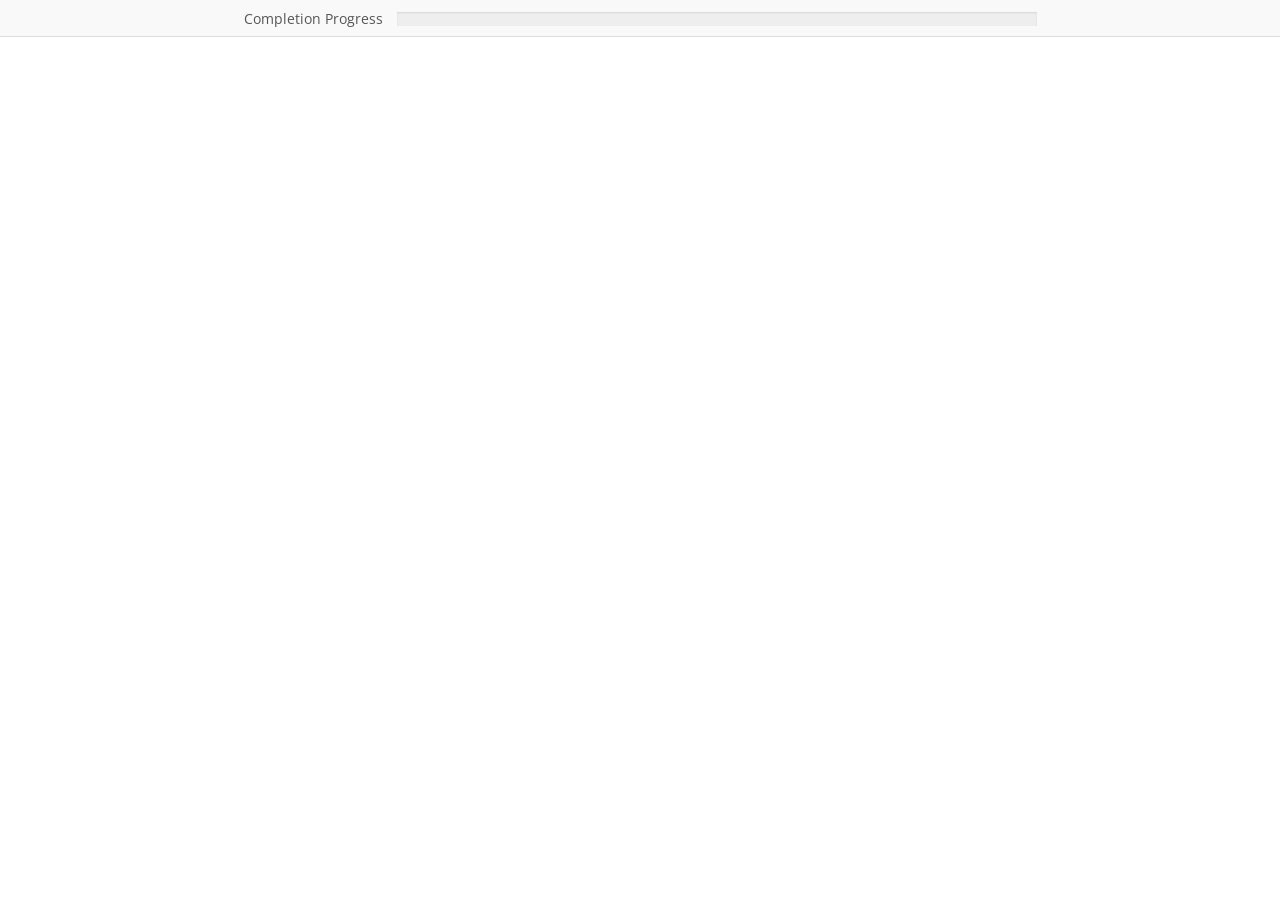
<file: index copy.html>
<!--
    Emotion Recognition Study

    Sophie Hoyer 2024.
    Neurophilosophy Lab @ McGill University [https://www.neurophilosophylab.org].

    This experiment was built using jsPsych v6.3.1:
    de Leeuw, J.R., Gilbert, R.A., & Luchterhandt, B. (2023).
    jsPsych: Enabling an open-source collaborative ecosystem of behavioral experiments. 
    Journal of Open Source Software, 8(85), 5351, https://joss.theoj.org/papers/10.21105/joss.05351.
-->

<!DOCTYPE html>
<html>
    <head>
        <title>Emotion Recognition Study</title>
        
        <!-- jsPsych and Stylesheet -->
        <script src="jspsych-6.3.1/jspsych.js"></script>
        <link href="jspsych-6.3.1/css/jspsych.css" rel="stylesheet" type="text/css">
        <link href="jspsych-6.3.1/css/custom.css" rel="stylesheet" type="text/css">

        <!-- Vimeo -->
        <script src="https://player.vimeo.com/api/player.js"></script>

        <!-- Load in plugins for running experiments online -->
        <script src="https://ajax.googleapis.com/ajax/libs/jquery/3.5.1/jquery.min.js"></script> <!-- MUST add jquery to run online! -->
        <script type="text/javascript" src='jspsych-6.3.1/plugins/jspsych-pavlovia.js'></script>
   
        <!-- Plugins -->
        <script src="jspsych-6.3.1/plugins/jspsych-html-keyboard-response.js"></script>
        <script src="jspsych-6.3.1/plugins/jspsych-html-button-response.js"></script>
        <script src="jspsych-6.3.1/plugins/jspsych-image-keyboard-response.js"></script>
        <script src="jspsych-6.3.1/plugins/jspsych-custom-labels-response.js"></script>
        <script src="jspsych-6.3.1/plugins/jspsych-custom-grid-response.js"></script>
        <script src="jspsych-6.3.1/plugins/jspsych-custom-grid-response-ac.js"></script>
        <script src="jspsych-6.3.1/plugins/jspsych-survey-demo.js"></script>
        <script src="jspsych-6.3.1/plugins/jspsych-instructions.js"></script>
        <script src="jspsych-6.3.1/plugins/jspsych-survey-text.js"></script>
        <script src="jspsych-6.3.1/plugins/jspsych-survey-text-numberonly.js"></script>
        
        <!-- Video Info -->
         <!-- <script src="actor-video-info/01-video-info.js"></script>
         <script src="actor-video-info/02-video-info.js"></script>
         <script src="actor-video-info/03-video-info.js"></script>
         <script src="actor-video-info/04-video-info.js"></script>
         <script src="actor-video-info/05-video-info.js"></script>
         <script src="actor-video-info/06-video-info.js"></script>
         <script src="actor-video-info/07-video-info.js"></script>
         <script src="actor-video-info/08-video-info.js"></script>
         <script src="actor-video-info/09-video-info.js"></script>
         <script src="actor-video-info/10-video-info.js"></script>
         <script src="actor-video-info/11-video-info.js"></script>
         <script src="actor-video-info/12-video-info.js"></script>
         <script src="actor-video-info/13-video-info.js"></script>
         <script src="actor-video-info/14-video-info.js"></script> -->
         <script src="actor-video-info/selected-video-info.js"></script>
         
        <!-- Scripts -->
        <script src="pages/error.js"></script>
        <script src="pages/glossary.js"></script>
        <script src="pages/function-randomize-emotion.js"></script>

    </head>
    <body></body>
    
    <!-- Define variables first -->
    <script> 

    // Experiment Parameters
    var exp_ab = 'A'                        // A = labels; B = grid 
    var pid = 'ERROR'                       // Prolific ID
    var attention_failures = 0              // for attention checks
    var break_threshold = 7 * 60 * 1000     // for how long to give participant before break times out in ms (set to null for indefinite time)
    var break_timed_out = false             // for breaks
    var start_time = Date.now()
    var PROGRESS_BAR_N = 187                // 186 emotions + 1 for demographics     

    // Initialize variables 
    var labels_variables = ''
    var grid_variables   = ''
    var timeline         = []

    // Run style
    // if running offline (on computer), you need to change exp_ab or else it will throw an error
    var ONLINE = false        // true or false
    var PAVLOVIA = false      // true or false

    if (ONLINE) {
    // If running on Pavlovia, read URL parameter values from the link sent to participant.
    // URL example: https://run.pavlovia.org/neurophilmcgill/narratives-exp/?EXPAB=A&PID=YOURNAME
        var urlvar = jsPsych.data.urlVariables();
        exp_ab = urlvar.EXPAB
        pid = urlvar.PID
        // CONDITION = $.urlParam('CONDITION');
    };


    labels_variables = shuffle(video_info_selected)
    grid_variables = labels_variables



 </script>


    <!-- Load plugin (requires variables to be defined first) -->
    <script src="pages/tom.js"></script>
    <script src="pages/thankyou.js"></script>
    <script src="pages/welcome-consent.js"></script>
    <script src="pages/demographics-internetspeed-screening.js"></script>


<script>



    if (exp_ab == 'A'){
        // timeline = timeline.concat(WELCOMECONSENT_labels)
        // timeline = timeline.concat(DEMOGRAPHICS)
        // timeline = timeline.concat(TOM_LABELS)
        timeline = timeline.concat(THANKYOU)
    }
    else if (exp_ab == 'B'){
        timeline = timeline.concat(WELCOMECONSENT_grid)
        timeline = timeline.concat(DEMOGRAPHICS)
        timeline = timeline.concat(TOM_GRID)
        timeline = timeline.concat(THANKYOU)
    }
    else {
        timeline = timeline.concat(ERROR_expab)
    }



    // for running online through Pavlovia
    var pavlovia_init = {
        type: "pavlovia",
        command: "init"
    };
    var pavlovia_finish = {
        type: "pavlovia",
        command: "finish"
    };

    if (PAVLOVIA){
        timeline.unshift(pavlovia_init)
        timeline.push(pavlovia_finish)
    }

    jsPsych.init({
        timeline: timeline,
        on_finish: function() {
            jsPsych.data.displayData();
            jsPsych.data.get().localSave('csv', 'experiment_data.csv');
        },
        show_progress_bar: true,
        auto_update_progress_bar: false,
    })

    </script>
</html>
</file>
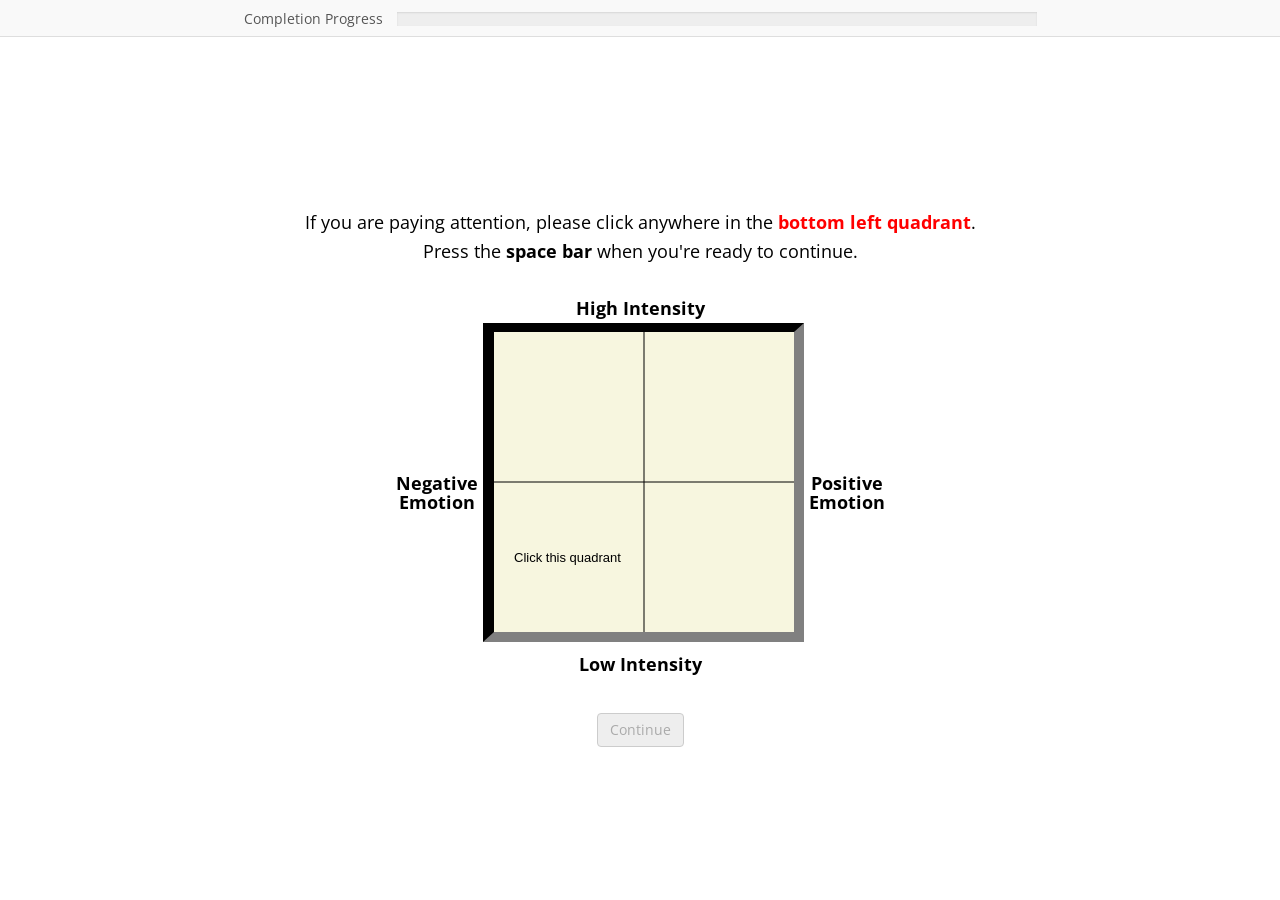
<file: index-sandbox.html>
<!DOCTYPE html>
<html>
    <head>
        <title>Sandbox</title>
        
        <!-- jsPsych and Stylesheet -->
        <script src="jspsych-6.3.1/jspsych.js"></script>
        <link href="jspsych-6.3.1/css/jspsych.css" rel="stylesheet" type="text/css">
        <link href="jspsych-6.3.1/css/custom.css" rel="stylesheet" type="text/css">

        <!-- Vimeo -->
        <script src="https://player.vimeo.com/api/player.js"></script>

        <!-- Load in plugins for running experiments online -->
        <script src="https://ajax.googleapis.com/ajax/libs/jquery/3.5.1/jquery.min.js"></script> <!-- MUST add jquery to run online! -->
        <script type="text/javascript" src='jspsych-6.3.1/plugins/jspsych-pavlovia.js'></script>
   
        <!-- Plugins -->
        <script src="jspsych-6.3.1/plugins/jspsych-html-keyboard-response.js"></script>
        <script src="jspsych-6.3.1/plugins/jspsych-html-button-response.js"></script>
        <script src="jspsych-6.3.1/plugins/jspsych-image-keyboard-response.js"></script>
        <script src="jspsych-6.3.1/plugins/jspsych-custom-labels-response.js"></script>
        <script src="jspsych-6.3.1/plugins/jspsych-custom-grid-response.js"></script>
        <script src="jspsych-6.3.1/plugins/jspsych-custom-grid-response-ac.js"></script>
        <script src="jspsych-6.3.1/plugins/jspsych-survey-demo.js"></script>
        <script src="jspsych-6.3.1/plugins/jspsych-instructions.js"></script>
        <script src="jspsych-6.3.1/plugins/jspsych-survey-text.js"></script>
        <script src="jspsych-6.3.1/plugins/jspsych-survey-text-numberonly.js"></script>
        
        <!-- Video Info -->
         <script src="actor-video-info/01-video-info.js"></script>
         <script src="actor-video-info/02-video-info.js"></script>
         <script src="actor-video-info/03-video-info.js"></script>
         <script src="actor-video-info/04-video-info.js"></script>
         <script src="actor-video-info/05-video-info.js"></script>
         <script src="actor-video-info/06-video-info.js"></script>
         <script src="actor-video-info/07-video-info.js"></script>
         <script src="actor-video-info/08-video-info.js"></script>
         <script src="actor-video-info/09-video-info.js"></script>
         <script src="actor-video-info/10-video-info.js"></script>
         <script src="actor-video-info/11-video-info.js"></script>
         <script src="actor-video-info/12-video-info.js"></script>
         <script src="actor-video-info/13-video-info.js"></script>
         <script src="actor-video-info/14-video-info.js"></script>
         <script src="actor-video-info/selected-video-info.js"></script>
         
        <!-- Scripts -->
        <script src="pages/error.js"></script>
        <script src="pages/glossary.js"></script>
        <script src="pages/function-randomize-emotion.js"></script>

    </head>
    <body></body>
    
    <!-- Define variables first -->
    <script> 

    // Experiment Parameters
    var exp_ab = 'A'                        // A = labels; B = grid 
    var pid = 'ERROR'                       // Prolific ID
    var attention_failures = 0              // for attention checks
    var break_threshold = 7 * 60 * 1000     // for how long to give participant before break times out in ms (set to null for indefinite time)
    var break_timed_out = false             // for breaks
    var start_time = Date.now()
    var PROGRESS_BAR_N = 187                // 186 emotions + 1 for demographics     

    // Initialize variables 
    var labels_variables = ''
    var grid_variables   = ''
    var timeline         = []

    // Run style
    // if running offline (on computer), you need to change exp_id and exp_ab or else it will throw an error
    var ONLINE = true        // true or false
    var PAVLOVIA = true      // true or false

    if (ONLINE) {
    // If running on Pavlovia, read URL parameter values from the link sent to participant.
    // URL example: https://run.pavlovia.org/neurophilmcgill/narratives-exp/?EXPAB=A&PID=YOURNAME
        var urlvar = jsPsych.data.urlVariables();
        exp_ab = urlvar.EXPAB
        pid = urlvar.PID
        // CONDITION = $.urlParam('CONDITION');
    };


    labels_variables = shuffle(video_info_selected)
    grid_variables = labels_variables



 </script>


    <!-- Load plugin (requires variables to be defined first) -->
    <script src="pages/tom.js"></script>
    <script src="pages/thankyou.js"></script>
    <script src="pages/welcome-consent.js"></script>
    <script src="pages/demographics-internetspeed-screening.js"></script>


<script>



    if (exp_ab == 'A'){
        timeline = timeline.concat(WELCOMECONSENT)
        timeline = timeline.concat(DEMOGRAPHICS)
        timeline = timeline.concat(TOM_LABELS)
        timeline = timeline.concat(THANKYOU)
    }
    else if (exp_ab == 'B'){
        timeline = timeline.concat(WELCOMECONSENT)
        timeline = timeline.concat(DEMOGRAPHICS)
        timeline = timeline.concat(TOM_GRID)
        timeline = timeline.concat(THANKYOU)
    }
    else {
        timeline = timeline.concat(ERROR_expab)
    }



    // for running online through Pavlovia
    var pavlovia_init = {
        type: "pavlovia",
        command: "init"
    };
    var pavlovia_finish = {
        type: "pavlovia",
        command: "finish"
    };

    if (PAVLOVIA){
        timeline.unshift(pavlovia_init)
        timeline.push(pavlovia_finish)
    }

    var griddy1 = {
    type: 'html-custom-grid-response-ac',
    around_grid: 'labels',
    stimulus: "If you are paying attention, please click anywhere in the <span style='color: #ff0000;'><strong>bottom left quadrant</strong></span>.<br>Press the <b>space bar</b> when you\'re ready to continue.<br><br>",
    grid_height: 300,
    maintain_aspect_ratio: true,
    xcoord: 20,
    ycoord: 230,
    on_finish: function(data) {
        var x = Number(data.x);
        var y = Number(data.y);
        
        // Check if the click was in the bottom left quadrant
        var passed = (x < 0 && y < 0);

        // Update global failure counter if they fail
        if (!passed) {
        attention_failures += 1;
        }
    }
    }

    var griddy2 = {
    type: 'html-custom-grid-response-ac',
    around_grid: 'labels',
    stimulus: "If you are paying attention, please click anywhere in the <span style='color: #ff0000;'><strong>top left quadrant</strong></span>.<br>Press the <b>space bar</b> when you\'re ready to continue.<br><br>",
    grid_height: 300,
    maintain_aspect_ratio: true,
    xcoord: 20,
    ycoord: 80,
    on_finish: function(data) {
        var x = Number(data.x);
        var y = Number(data.y);
        
        // Check if the click was in the top left quadrant
        var passed = (x < 0 && y > 0);

        // Update global failure counter if they fail
        if (!passed) {
        attention_failures += 1;
        }
    },
    }

    jsPsych.init({
        timeline: [griddy1, griddy2],
        on_finish: function() {
            jsPsych.data.displayData();
            jsPsych.data.get().localSave('csv', 'experiment_data.csv');
        },
        show_progress_bar: true,
        auto_update_progress_bar: false,
    })

    </script>
</html>
</file>
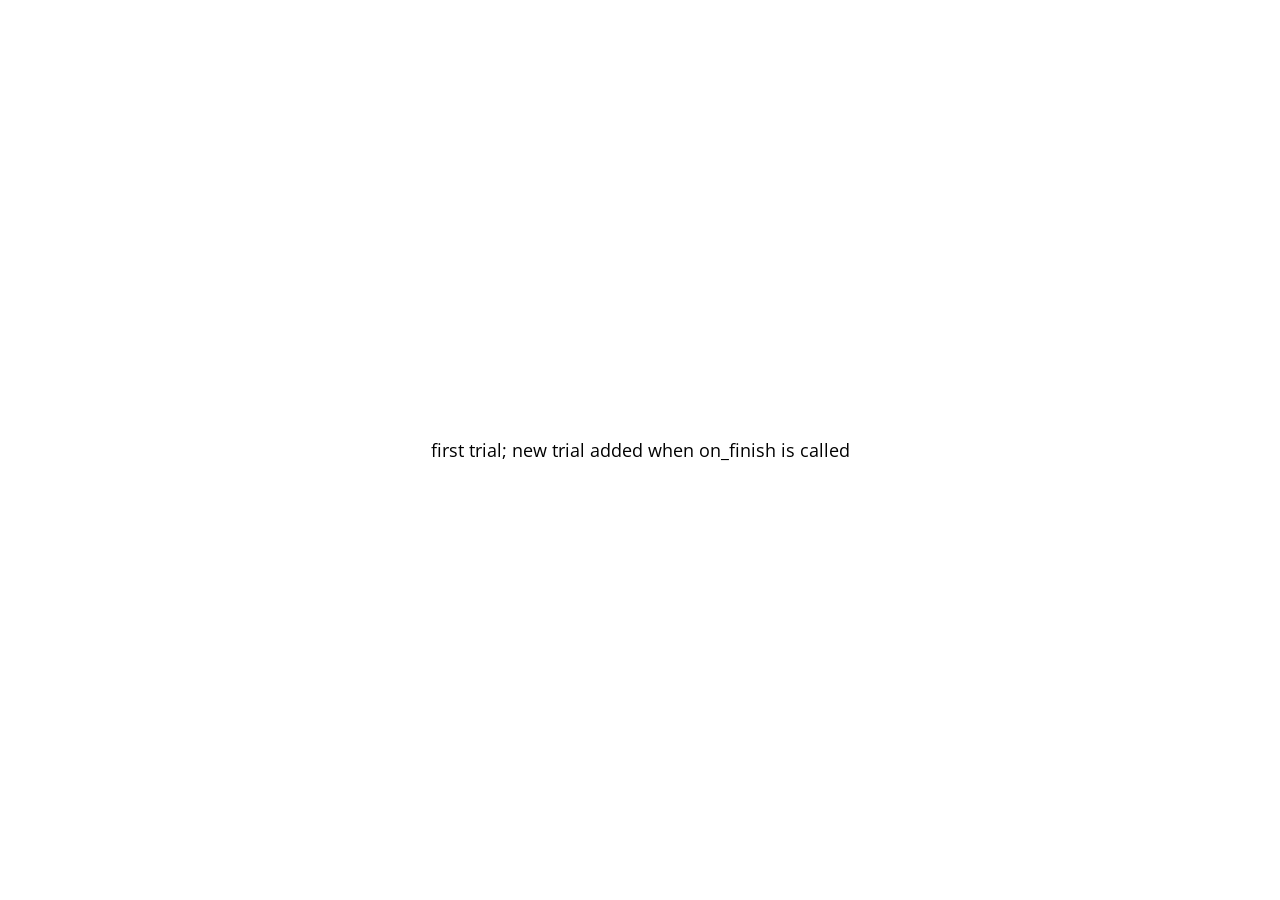
<file: jspsych-6.3.1/examples/add-to-end-of-timeline.html>
<!DOCTYPE html>
<html>
  <head>
    <script src="../jspsych.js"></script>
    <script src="../plugins/jspsych-html-keyboard-response.js"></script>
    <script src="../plugins/jspsych-image-keyboard-response.js"></script>
    <script src="../plugins/jspsych-preload.js"></script>
    <link rel="stylesheet" href="../css/jspsych.css">
  </head>
  <body></body>
  <script>

  var preload = {
    type: 'preload',
    images: ['img/happy_face_4.jpg']
  }

  var first = {
    type: 'html-keyboard-response',
    stimulus: 'first trial; new trial added when on_finish is called',
    on_finish: function(){
      jsPsych.addNodeToEndOfTimeline({
        timeline: [{
          type: 'image-keyboard-response',
          stimulus: 'img/happy_face_4.jpg',
          stimulus_width: 300
        }]
      })
    }
  }

  jsPsych.init({
    timeline: [preload, first],
    on_finish: function(){jsPsych.data.displayData(); }
  });

  </script>
</html>
</file>
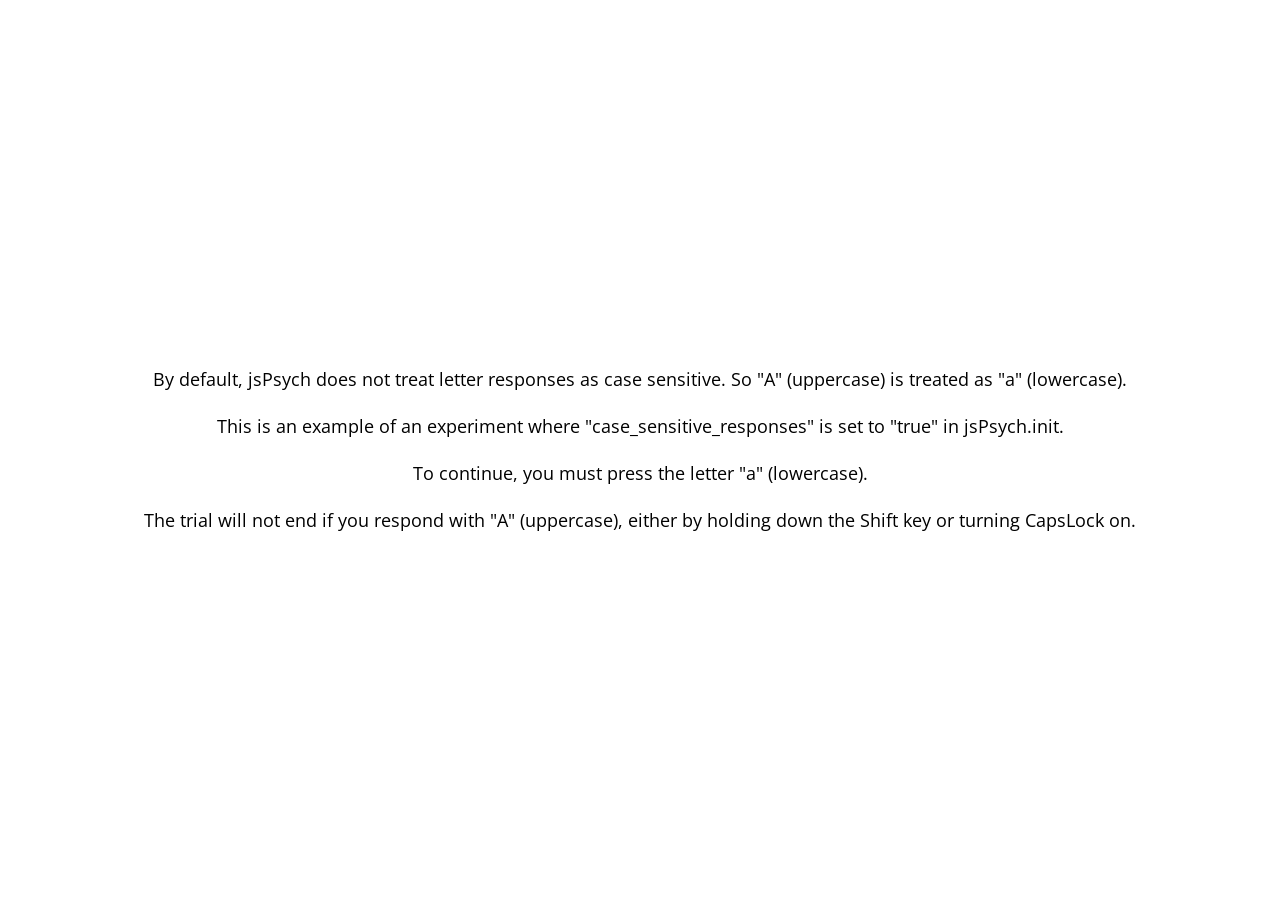
<file: jspsych-6.3.1/examples/case-sensitive-responses.html>
<!DOCTYPE html>
<html>
  <head>
    <script src="../jspsych.js"></script>
    <script src="../plugins/jspsych-html-keyboard-response.js"></script>
    <link rel="stylesheet" href="../css/jspsych.css">
  </head>
  <body></body>
  <script>

  var trial_1 = {
    type: 'html-keyboard-response',
    stimulus: '<p>By default, jsPsych does not treat letter responses as case sensitive. So "A" (uppercase) is treated as "a" (lowercase).</p>'+
    '<p>This is an example of an experiment where "case_sensitive_responses" is set to "true" in jsPsych.init.</p>'+
    '<p>To continue, you must press the letter "a" (lowercase).</p>'+
    '<p>The trial will not end if you respond with "A" (uppercase), either by holding down the Shift key or turning CapsLock on.</p>',
    choices: ['a']
  }

  var trial_2 = {
    type: 'html-keyboard-response',
    stimulus: '<p>This is another example trial.</p>'+
    '<p>To continue, now you must press the letter "A" (uppercase).</p>'+
    '<p>The trial will not end if you respond with "a" (lowercase).</p>',
    choices: ['A']
  }

  var trial_3 = {
    type: 'html-keyboard-response',
    choices: jsPsych.ALL_KEYS,
    stimulus: '<p>When "case_sensitive_responses" is "true", your keyboard responses are case-sensitive in the data.</p>'+
    '<p>The next page shows the data, with your response recorded as "a" for the first trial and "A" for the second trial.</p>'+
    '<p>If you change "case_sensitive_responses" to "false" in jsPsych.init and reload this expeirment<br>'+
    'you will find that both "a" or "A" responses are valid responses for the first two trials,<br>'+
    'and your response will always be recorded as "a" (lowercase) in the data.</p>'
  }

  jsPsych.init({
    timeline: [trial_1, trial_2, trial_3],
    case_sensitive_responses: true, // to ignore the letter case of a keyboard response, set this parameter to false or remove it
    on_finish: function(){jsPsych.data.displayData(); }
  });

  </script>
</html>
</file>
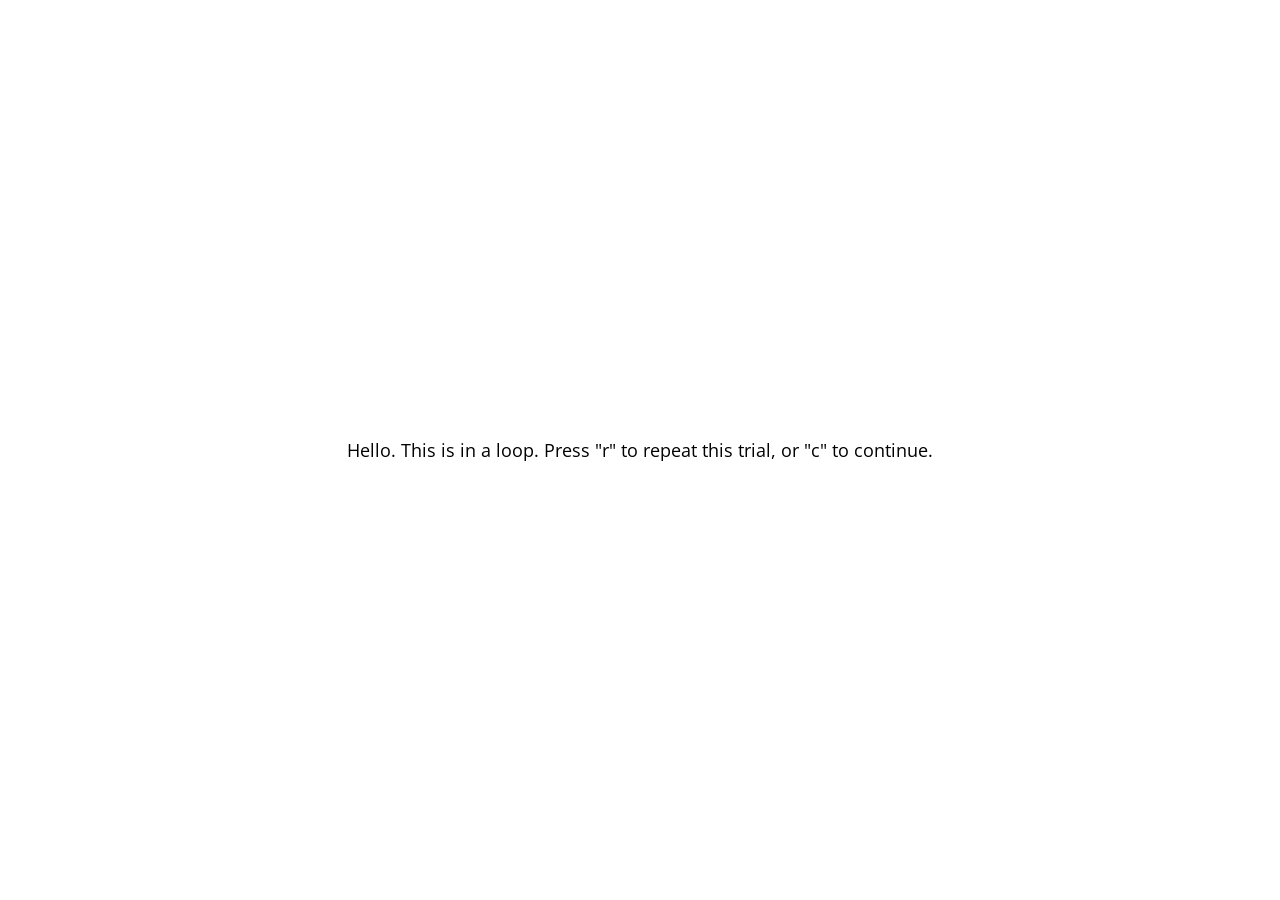
<file: jspsych-6.3.1/examples/conditional-and-loop-functions.html>
<!DOCTYPE html>
<html>
  <head>
    <script src="../jspsych.js"></script>
    <script src="../plugins/jspsych-html-keyboard-response.js"></script>
    <link rel="stylesheet" href="../css/jspsych.css">
  </head>
  <body></body>
  <script>

  var trial = {
    type: 'html-keyboard-response',
    stimulus: 'Hello. This is in a loop. Press "r" to repeat this trial, or "c" to continue.',
    choices: ['r','c']
  }

  var loop_node = {
    timeline: [trial],
    loop_function: function(data){
      var key_response = data.values()[0].response;
      if(jsPsych.pluginAPI.compareKeys(key_response,'r')){
        return true;
      } else {
        return false;
      }
    }
  }

  var pre_if_trial = {
    type: 'html-keyboard-response',
    stimulus: 'The next trial is in a conditional statement. Press "s" to skip it, or "v" to view it.',
    choices: ['s','v']
  }

  var if_trial = {
    type: 'html-keyboard-response',
    stimulus: 'You chose to view the trial. Press any key to continue.'
  }

  var if_node = {
    timeline: [if_trial],
    conditional_function: function(){
      var data = jsPsych.data.get().last(1).values()[0];
      if(jsPsych.pluginAPI.compareKeys(data.response, 's')){
        return false;
      } else {
        return true;
      }
    }
  }

  var after_if_trial = {
    type: 'html-keyboard-response',
    stimulus: 'This is the trial after the conditional.'
  }

  jsPsych.init({
    timeline: [loop_node, pre_if_trial, if_node, after_if_trial],
    on_finish: function(){ jsPsych.data.displayData(); },
    default_iti: 200
  });

  </script>
</html>
</file>
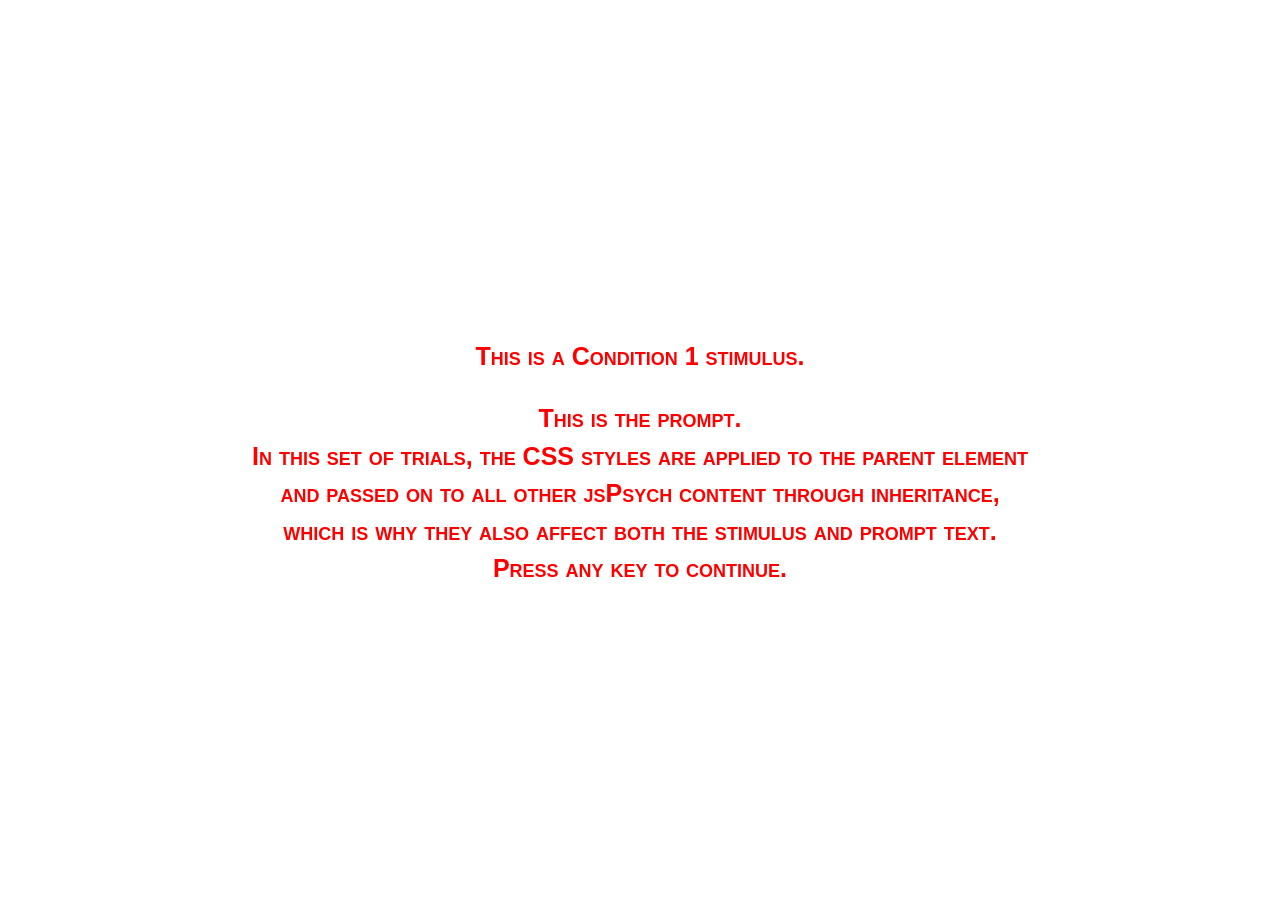
<file: jspsych-6.3.1/examples/css-classes-parameter.html>
<!DOCTYPE html>
<html>

<head>
  <script src="../jspsych.js"></script>
  <script src="../plugins/jspsych-image-keyboard-response.js"></script>
  <script src="../plugins/jspsych-html-keyboard-response.js"></script>
  <script src="../plugins/jspsych-preload.js"></script>
  <link rel="stylesheet" href="../css/jspsych.css">
  <style>
    /* 
      Any CSS classes listed in the 'css_classes' parameter will only be added to the jspsych-content div.
      Certain CSS rules will automatically be applied to all other elements _inside_ this div (stimulus, prompt, etc.),
      through CSS inheritance. However, not all CSS properties are inherited from parent elements.
      To learn more about CSS inheritance, see:
      https://developer.mozilla.org/en-US/docs/Web/CSS/inheritance
      https://developer.mozilla.org/en-US/docs/Learn/CSS/Building_blocks/Cascade_and_inheritance#inheritance
      https://stackoverflow.com/questions/5612302/which-css-properties-are-inherited

      In the CSS rules below, the rules are applied to the jspsych-content div, and then applied to 
      other elements inside of the jspsych-content div through inheritance. This is why both the stimulus and
      prompt are affected by these rules in the trial_procedure_1 trials.
    */
    .condition1 {
      color: red;
      font: small-caps bold 25px/25px Arial, sans-serif;
      line-height: 150%;
    }
    .condition2 {
      font-size: 20px;
      font-weight: bold;
      text-shadow: 2px 2px white;
      line-height: 200%;
      background-color: lightgray
    }
    /* 
      It's also possible to use more specific CSS selectors so that the CSS rule only affects certain elements on the page.
      To create these CSS rules, we start with the class name used in "css_classes". This will select the 'parent' element (jspsych-content div):
        .left-align 
      After that, add the more specific CSS selector(s) to select any particular element(s) that should be modified inside the parent element. 
      For example, to select only the "p" elements that are inside of the 'parent' element, you can use this:
        .left-align p {...}
      This method allows you to use different styles for different 'child' elements inside the jspsych-content div.
      This method also allows you to modify properties that can't be modified through inheritance.

      Options for CSS selectors include the element's tag name, ID, class, and combinations of these.
      For example, to select a the element with the ID "jspsych-html-keyboard-response-stimulus":
        .left-align #jspsych-html-keyboard-response-stimulus {...}  
      Or to select all "p" elements that also have the class "stimulus":
        .left-align p.stimulus {...}
      See here for more info about CSS selectors: https://www.w3schools.com/css/css_selectors.asp

      In the trial_procedure_2 trials, the stimulus text is inside of <p> tags and the prompt text is not inside of <p> tags.
      Therefore the CSS rules below will only affect the stimulus element in these trials.
    */
    .left-align p {text-align: left; width: 600px;}
    .right-align p {text-align: right; width: 600px;}
    .teal p {color: teal;}
    .purple p {color: purple;}
    .large-text p {font-size: 40px; line-height: 1.5em;}
    .black-border p {border: 4px solid black;}

    /* 
      The CSS rules below are used in trial_procedure_3 to format the fixation cross
      and move the img element to the left or right.
    */
    .fixation {font-size: 90px; font-weight: bold;}
    .img-left img {transform: translate(-300px);}
    .img-right img {transform: translate(300px);}
  </style>
</head>
<body></body>
<script>

  var preload = {
    type: 'preload',
    auto_preload: true
  }

  var trial_procedure_1 = {
    timeline: [{
      type: 'html-keyboard-response',
      stimulus: jsPsych.timelineVariable('stim'),
      css_classes: jsPsych.timelineVariable('css_class'),
      prompt: 'This is the prompt.<br>In this set of trials, the CSS styles are applied to the parent element<br>'+
      'and passed on to all other jsPsych content through inheritance,<br>'+
      'which is why they also affect both the stimulus and prompt text.<br>Press any key to continue.'
    }],
    timeline_variables: [
      {css_class: ['condition1'], stim: '<p>This is a Condition 1 stimulus.</p>'},
      {css_class: ['condition2'], stim: '<p>This is a Condition 2 stimulus.</p>'}
    ]
  }

  var trial_procedure_2 = {
    timeline: [{
      type: 'html-keyboard-response',
      stimulus: '<p>This is the stimulus.</p>',
      css_classes: jsPsych.timelineVariable('css_classes'),
      prompt: 'In this set of trials, the CSS rules are applied more selectively<br>so that they only affect the stimulus text, not the prompt text<br>'+
      '(see the comments in the HTML file for more information).<br>Press any key to continue.'
    }],
    timeline_variables: [
      {css_classes: ['teal','left-align','black-border','large-text']},
      {css_classes: ['teal','right-align','black-border','large-text']},
      {css_classes: ['purple','left-align','large-text']},
      {css_classes: ['purple','right-align','large-text']}
    ]
  }

  var trial_procedure_3 = {
    timeline: [
      {
        type: 'html-keyboard-response',
        stimulus: '+',
        choices: jsPsych.NO_KEYS,
        trial_duration: 500,
        css_classes: ['fixation']
      },
      {
        type: 'image-keyboard-response',
        stimulus: 'img/blue.png',
        css_classes: jsPsych.timelineVariable('image_side'),
        prompt: '<p>Press <strong>f</strong> if the image is on the <strong>left</strong>.</p>'+
        '<p>Press <strong>j</strong> if the image is on the <strong>right</strong>.</p>',
        choices: ['f','j'],
        render_on_canvas: false
      }
    ],
    timeline_variables: [
      {image_side: ['img-left'], correct_response: 'f'},
      {image_side: ['img-right'], correct_response: 'j'}
    ]
  }

  jsPsych.init({
    timeline: [preload, trial_procedure_1, trial_procedure_2, trial_procedure_3],
    on_finish: function() {
      jsPsych.data.displayData();
    }
  });

</script>

</html>
</file>
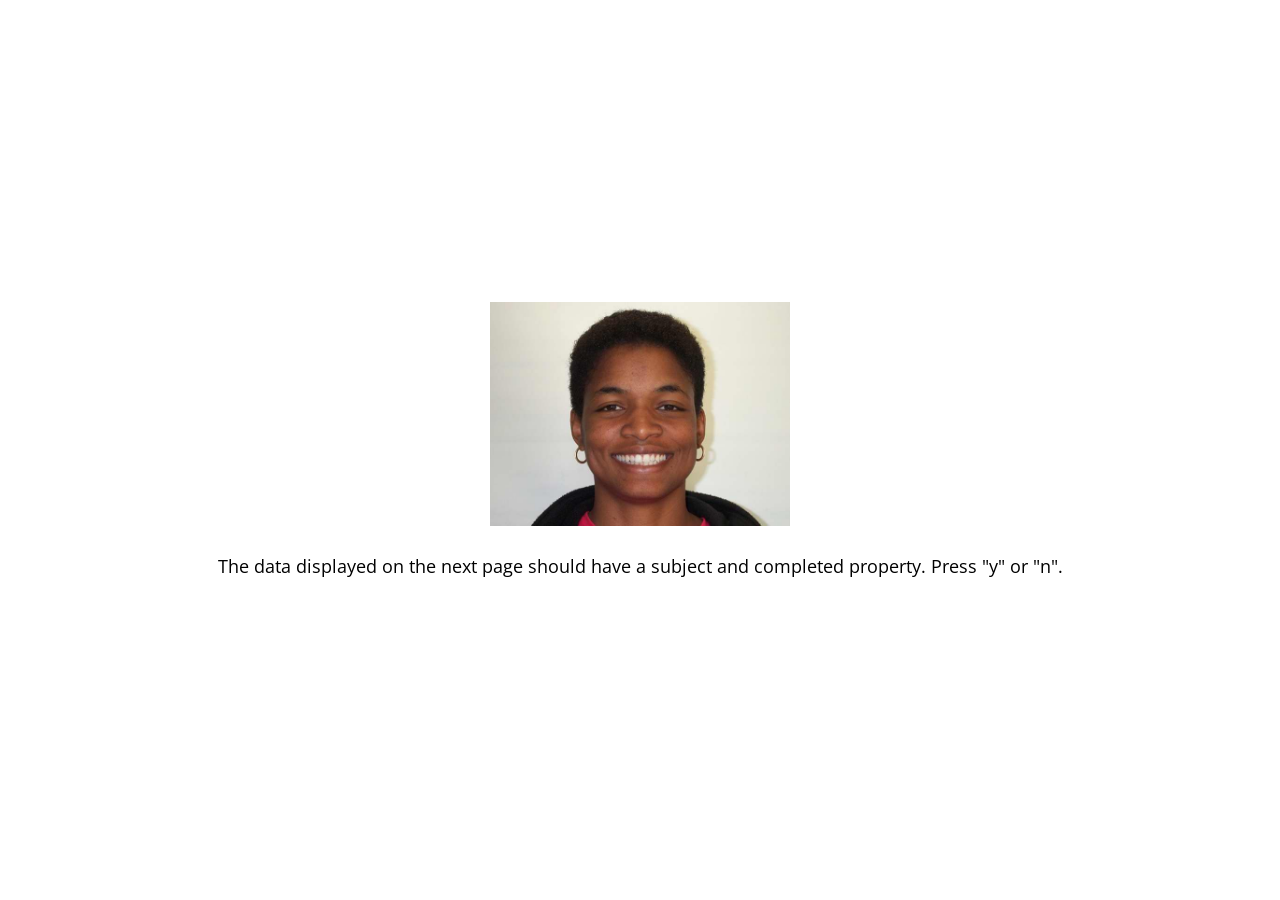
<file: jspsych-6.3.1/examples/data-add-properties.html>
<!DOCTYPE html>
<html>

<head>
  <script src="../jspsych.js"></script>
  <script src="../plugins/jspsych-image-keyboard-response.js"></script>
  <script src="../plugins/jspsych-preload.js"></script>
  <link rel="stylesheet" href="../css/jspsych.css">
</head>
<body></body>
<script>

  var preload = {
    type: 'preload',
    auto_preload: true
  }

  var block_1 = {
    type: 'image-keyboard-response',
    stimulus: 'img/happy_face_1.jpg',
    choices: ['y','n'],
    render_on_canvas: false,
    stimulus_width: 300,
    prompt: '<p>The data displayed on the next page should have a subject and completed property. Press "y" or "n".</p>'
  }

  jsPsych.data.addProperties({
    subject: 1
  });


  jsPsych.init({
    timeline: [preload, block_1],
    on_finish: function() {
      jsPsych.data.addProperties({
        completed: true
      });
      // data should have a subject and completed field for each trial.
      jsPsych.data.displayData();
    }
  });
</script>

</html>
</file>
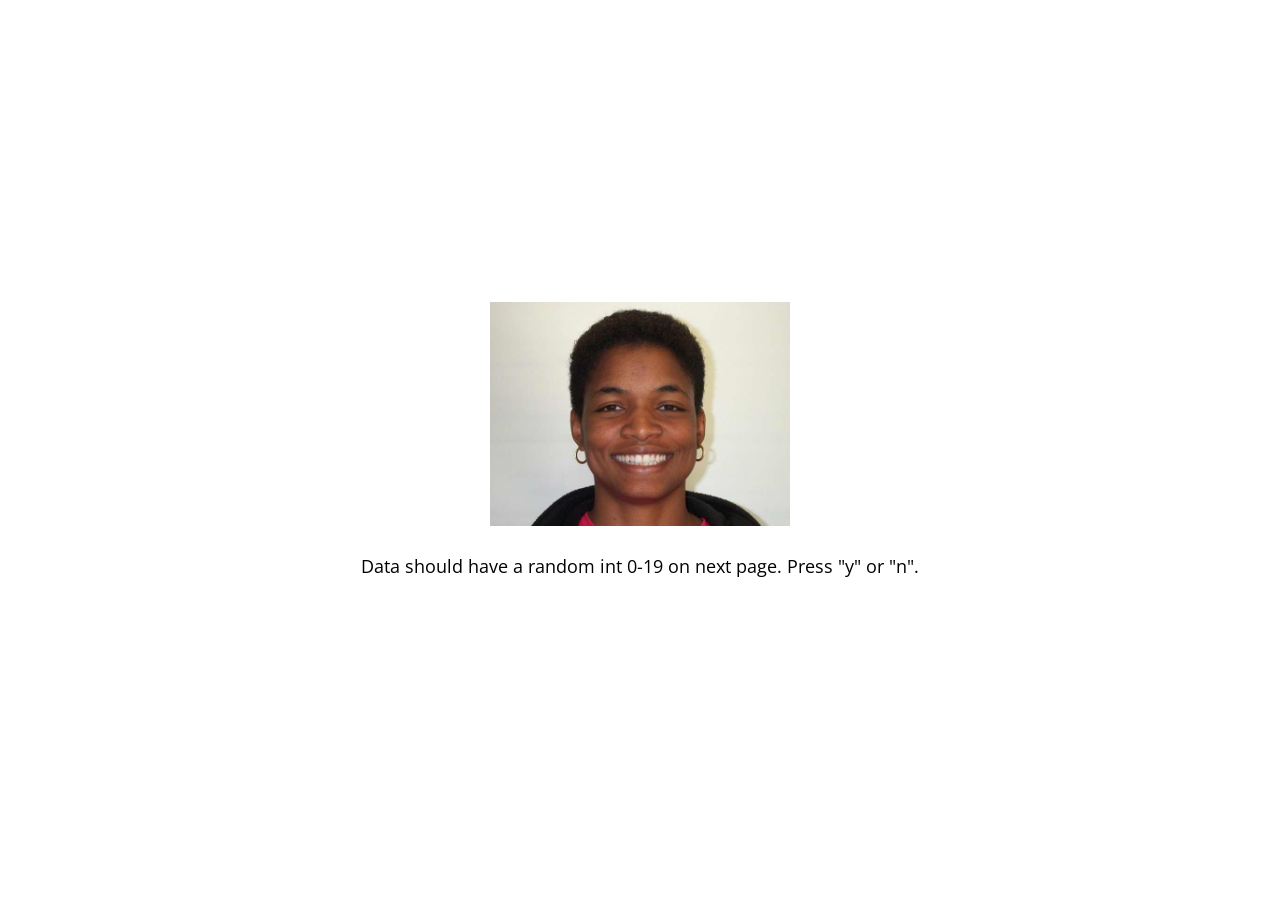
<file: jspsych-6.3.1/examples/data-as-function.html>
<!DOCTYPE html>
<html>

<head>
  <script src="../jspsych.js"></script>
  <script src="../plugins/jspsych-image-keyboard-response.js"></script>
  <script src="../plugins/jspsych-preload.js"></script>
  <link rel="stylesheet" href="../css/jspsych.css">
</head>
<body></body>
<script>

  var preload = {
    type: 'preload',
    auto_preload: true
  }

  var block_1 = {
    type: 'image-keyboard-response',
    stimulus: 'img/happy_face_1.jpg',
    choices: ['y','n'],
    prompt: '<p>Data should have a random int 0-19 on next page. Press "y" or "n".</p>',
    stimulus_width: 300,
    data: function() {
      return {
        random_number: Math.floor(Math.random() * 20)
      }
    }
  }

  jsPsych.init({
    timeline: [preload, block_1],
    on_finish: function() {
      jsPsych.data.displayData();
    }
  });
</script>

</html>
</file>
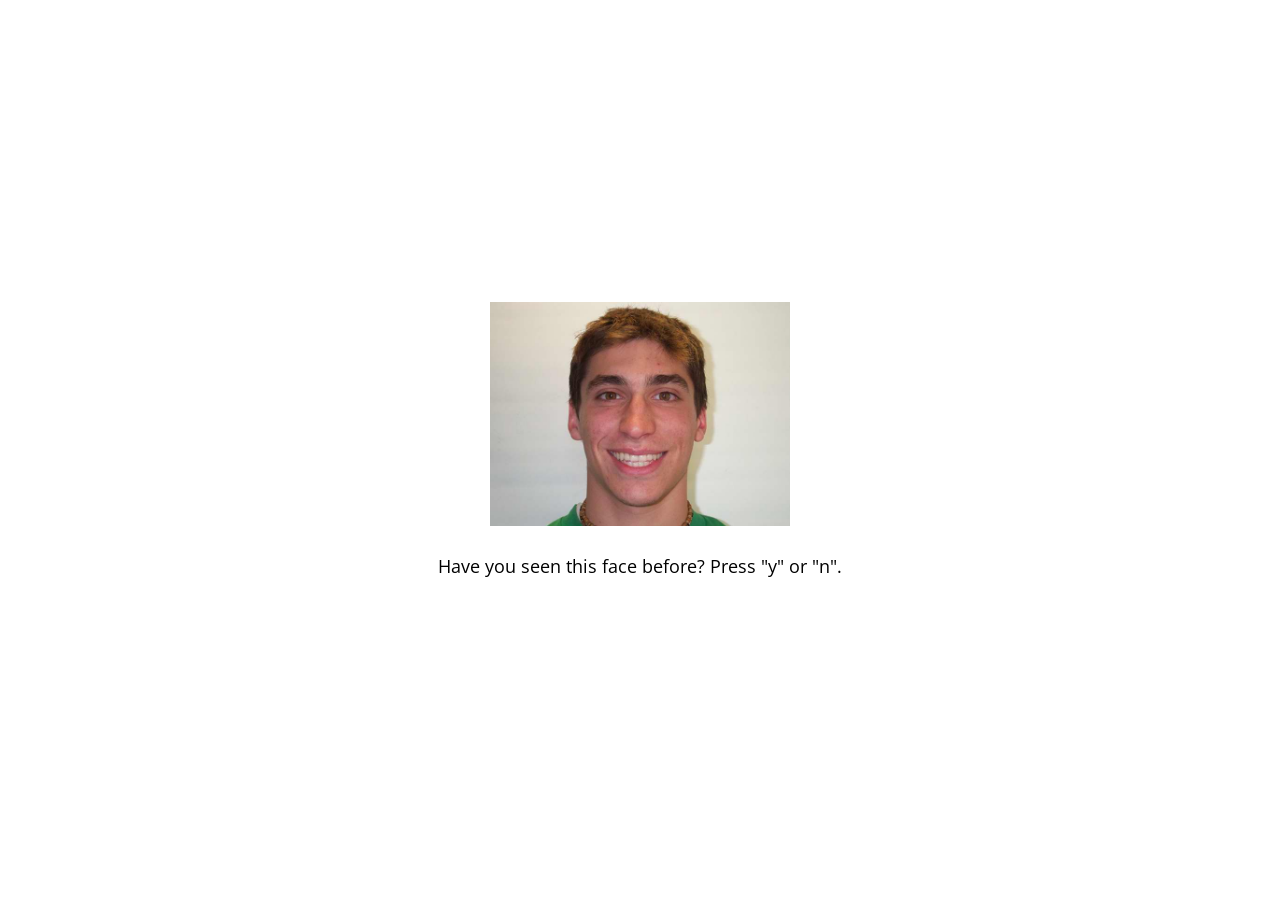
<file: jspsych-6.3.1/examples/data-from-timeline.html>
<!DOCTYPE html>
<html>
<head>
  <script src="../jspsych.js"></script>
  <script src="../plugins/jspsych-image-keyboard-response.js"></script>
  <script src="../plugins/jspsych-preload.js"></script>
  <link rel="stylesheet" href="../css/jspsych.css">
</head>
<body></body>
<script>

  var preload = {
    type: 'preload',
    auto_preload: true
  }

  var trial_1 = {
    stimulus: 'img/happy_face_4.jpg',
  }

  var trial_2 = {
    stimulus: 'img/sad_face_4.jpg',
  }

  var trial_3 = {
    stimulus: 'img/sad_face_3.jpg',
  }

  var node = {
    type: 'image-keyboard-response',
    timeline: [trial_1, trial_2, trial_3],
    choices: ['y','n'], 
    prompt: '<p>Have you seen this face before? Press "y" or "n".</p>',
    stimulus_width: 300,
    data: {
      node_data: true
    },
    on_finish: function(){
      console.log(jsPsych.data.getLastTimelineData().json());
    }
  }

  jsPsych.init({
    timeline: [preload, node],
    on_finish: function() {
      jsPsych.data.displayData();
    },
    default_iti: 250
  });
</script>

</html>
</file>
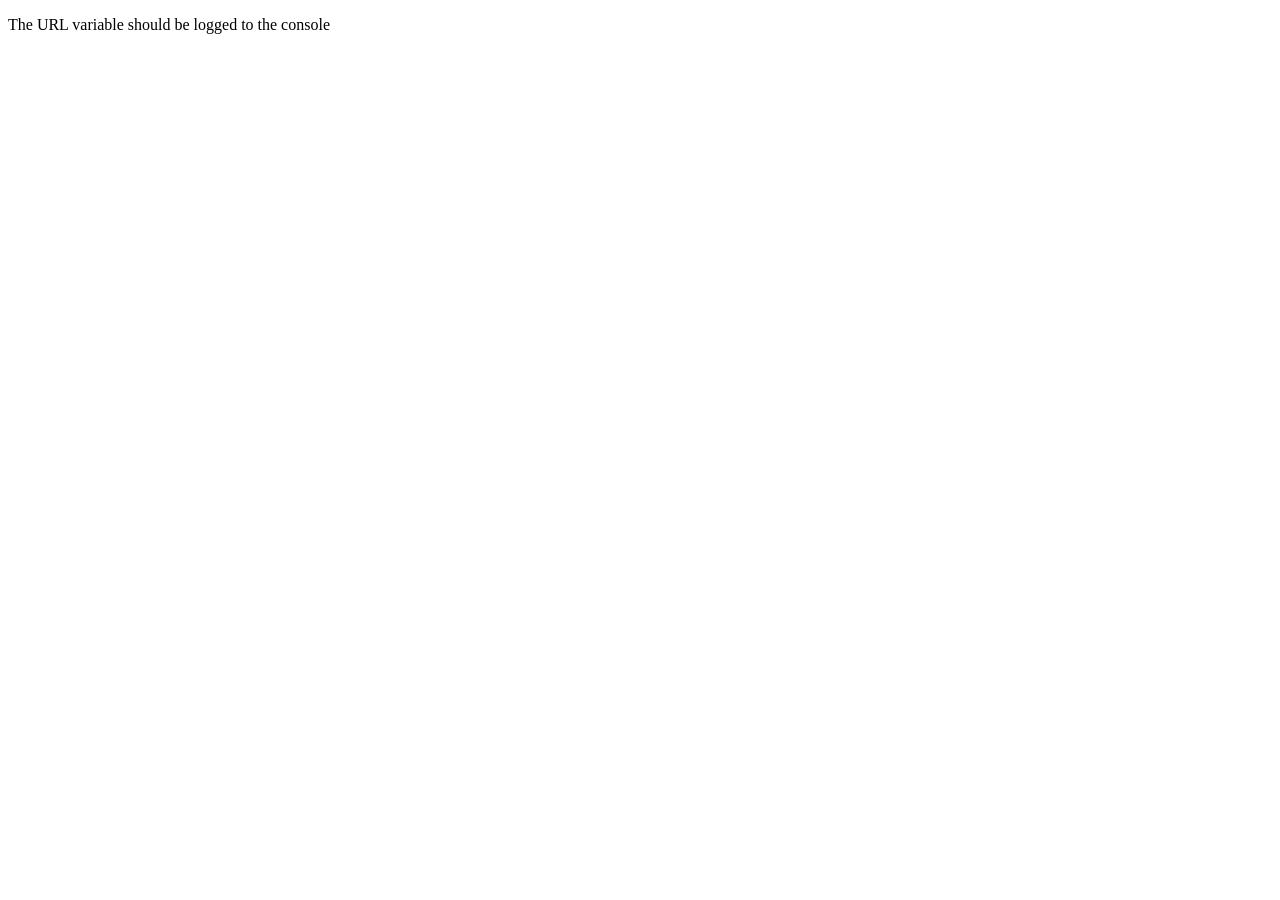
<file: jspsych-6.3.1/examples/data-from-url.html>
<!DOCTYPE html>
<html>
  <head>
    <script src="../jspsych.js"></script>
    <link rel="stylesheet" href="../css/jspsych.css">
  </head>
  <body>
    <p>The URL variable should be logged to the console</p>
  </body>
  <script>

  if(typeof jsPsych.data.getURLVariable('v1') == 'undefined'){
    window.location = window.location + '?v1=abc&v2=def';
  }

  console.log(JSON.stringify(jsPsych.data.urlVariables()));

  console.log(jsPsych.data.getURLVariable('v1'));

  </script>
</html>
</file>
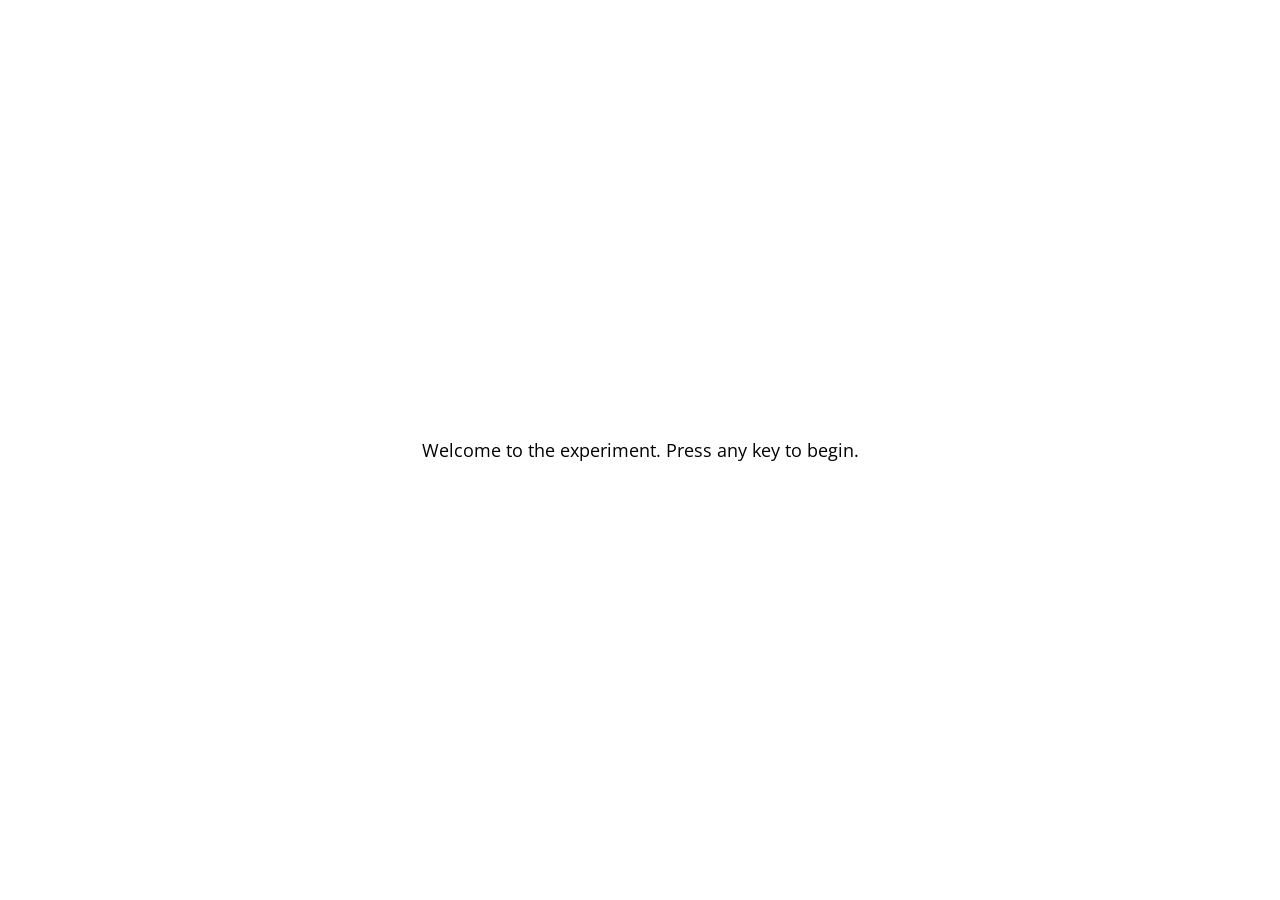
<file: jspsych-6.3.1/examples/demo-flanker.html>
<!DOCTYPE html>
<html>
    <head>
        <title>Flanker Task</title>
        <script src="../jspsych.js"></script>
        <script src="../plugins/jspsych-html-keyboard-response.js"></script>
        <script src="../plugins/jspsych-image-keyboard-response.js"></script>
        <script src="../plugins/jspsych-preload.js"></script>
        <link rel="stylesheet" href="../css/jspsych.css">
    </head>
    <body>
    </body>
    <script>
        /* experiment parameters */
        var reps_per_trial_type = 4;

        /*set up welcome block*/
        var welcome = {
          type: "html-keyboard-response",
          stimulus: "Welcome to the experiment. Press any key to begin."
        };

        /*set up instructions block*/
        var instructions = {
          type: "html-keyboard-response",
          stimulus: "<p>In this task, you will see five arrows on the screen, like the example below.</p>"+
            "<img src='img/inc1.png'></img>"+
            "<p>Press the left arrow key if the middle arrow is pointing left. (<)</p>"+
            "<p>Press the right arrow key if the middle arrow is pointing right. (>)</p>"+
            "<p>Press any key to begin.</p>",
          post_trial_gap: 1000
        };

        /*defining stimuli*/
        var test_stimuli = [
          {
            stimulus: "img/con1.png",
            data: { stim_type: 'congruent', direction: 'left'}
          },
          {
            stimulus: "img/con2.png",
            data: { stim_type: 'congruent', direction: 'right'}
          },
          {
            stimulus: "img/inc1.png",
            data: { stim_type: 'incongruent', direction: 'right'}
          },
          {
            stimulus: "img/inc2.png",
            data: { stim_type: 'incongruent', direction: 'left'}
          }
        ];

        /* defining test timeline */
        var test = {
          timeline: [{
            type: 'image-keyboard-response',
            choices: ['ArrowLeft', 'ArrowRight'],
            trial_duration: 1500,
            stimulus: jsPsych.timelineVariable('stimulus'),
            data: jsPsych.timelineVariable('data'),
            on_finish: function(data){
              var correct = false;
              if(data.direction == 'left' && jsPsych.pluginAPI.compareKeys(data.response, 'ArrowLeft') && data.rt > -1){
                correct = true;
              } else if(data.direction == 'right' && jsPsych.pluginAPI.compareKeys(data.response, 'ArrowRight') && data.rt > -1){
                correct = true;
              }
              data.correct = correct;
            },
            post_trial_gap: function() {
                return Math.floor(Math.random() * 1500) + 500;
            }
          }],
          timeline_variables: test_stimuli,
          sample: {type: 'fixed-repetitions', size: reps_per_trial_type}
        };

        /*defining debriefing block*/
        var debrief = {
          type: "html-keyboard-response",
          stimulus: function() {
            var total_trials = jsPsych.data.get().filter({trial_type: 'image-keyboard-response'}).count();
            var accuracy = Math.round(jsPsych.data.get().filter({correct: true}).count() / total_trials * 100);
            var congruent_rt = Math.round(jsPsych.data.get().filter({correct: true, stim_type: 'congruent'}).select('rt').mean());
            var incongruent_rt = Math.round(jsPsych.data.get().filter({correct: true, stim_type: 'incongruent'}).select('rt').mean());
            return "<p>You responded correctly on <strong>"+accuracy+"%</strong> of the trials.</p> " +
            "<p>Your average response time for congruent trials was <strong>" + congruent_rt + "ms</strong>.</p>"+
            "<p>Your average response time for incongruent trials was <strong>" + incongruent_rt + "ms</strong>.</p>"+
            "<p>Press any key to complete the experiment. Thank you!</p>";
          }
        };

        // manually preload images due to presenting them with timeline variables
        var images = ["img/con1.png","img/con2.png","img/inc1.png","img/inc2.png"];
        var preload = {
          type: 'preload',
          images: images
        }

        /*set up experiment structure*/
        var timeline = [];
        timeline.push(preload);
        timeline.push(welcome);
        timeline.push(instructions);
        timeline.push(test);
        timeline.push(debrief);

        /*start experiment*/
        jsPsych.init({
            timeline: timeline,
            on_finish: function() {
                jsPsych.data.displayData();
            }
        });
    </script>
</html>
</file>
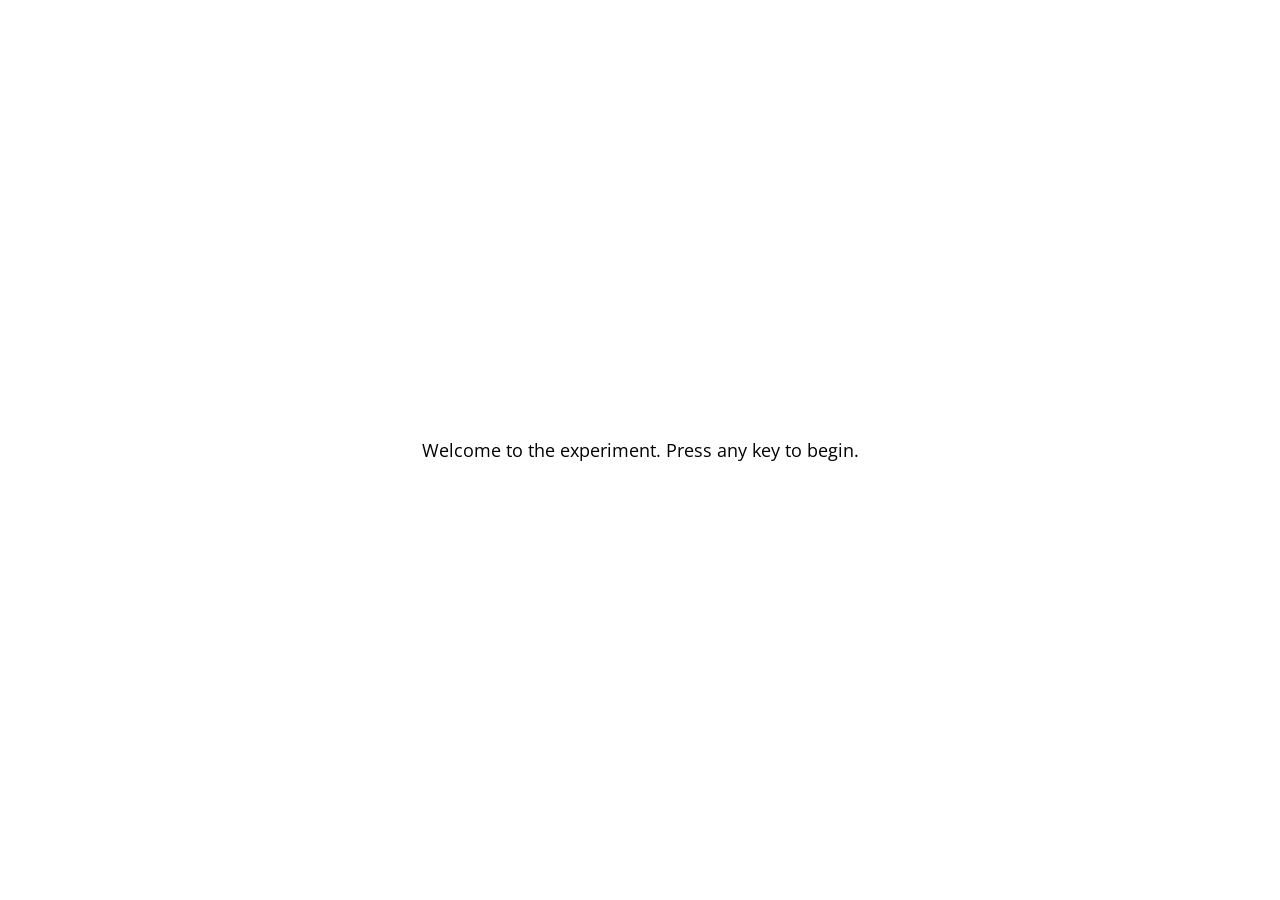
<file: jspsych-6.3.1/examples/demo-simple-rt-task.html>
<!DOCTYPE html>
<html>

<head>
  <title>My experiment</title>
  <script src="../jspsych.js"></script>
  <script src="../plugins/jspsych-html-keyboard-response.js"></script>
  <script src="../plugins/jspsych-image-keyboard-response.js"></script>
  <script src="../plugins/jspsych-preload.js"></script>
  <link rel="stylesheet" href="../css/jspsych.css">
</head>

<body></body>
<script>
  /* create timeline */
  var timeline = [];

  /* preload images */
  var preload = {
    type: 'preload',
    images: ['img/blue.png', 'img/orange.png']
  }
  timeline.push(preload);

  /* define welcome message trial */
  var welcome = {
    type: "html-keyboard-response",
    stimulus: "Welcome to the experiment. Press any key to begin."
  };
  timeline.push(welcome);

  /* define instructions trial */
  var instructions = {
    type: "html-keyboard-response",
    stimulus: `
      <p>In this experiment, a circle will appear in the center 
      of the screen.</p><p>If the circle is <strong>blue</strong>, 
      press the letter F on the keyboard as fast as you can.</p>
      <p>If the circle is <strong>orange</strong>, press the letter J 
      as fast as you can.</p>
      <div style='width: 700px;'>
      <div style='float: left;'><img src='img/blue.png'></img>
      <p class='small'><strong>Press the F key</strong></p></div>
      <div class='float: right;'><img src='img/orange.png'></img>
      <p class='small'><strong>Press the J key</strong></p></div>
      </div>
      <p>Press any key to begin.</p>
    `,
    post_trial_gap: 2000
  };
  timeline.push(instructions);

  /* test trials */
  var test_stimuli = [
    { stimulus: "img/blue.png", correct_response: 'f' },
    { stimulus: "img/orange.png", correct_response: 'j' }
  ];

  var fixation = {
    type: 'html-keyboard-response',
    stimulus: '<div style="font-size:60px;">+</div>',
    choices: jsPsych.NO_KEYS,
    trial_duration: function () {
      return jsPsych.randomization.sampleWithoutReplacement([250, 500, 750, 1000, 1250, 1500, 1750, 2000], 1)[0];
    },
    data: {
      task: 'fixation'
    }
  }

  var test = {
    type: "image-keyboard-response",
    stimulus: jsPsych.timelineVariable('stimulus'),
    choices: ['f', 'j'],
    data: {
      task: 'response',
      correct_response: jsPsych.timelineVariable('correct_response')
    },
    on_finish: function (data) {
      data.correct = jsPsych.pluginAPI.compareKeys(data.response, data.correct_response);
    }
  }

  var test_procedure = {
    timeline: [fixation, test],
    timeline_variables: test_stimuli,
    repetitions: 5,
    randomize_order: true
  }
  timeline.push(test_procedure);

  /* define debrief */

  var debrief_block = {
    type: "html-keyboard-response",
    stimulus: function () {

      var trials = jsPsych.data.get().filter({ task: 'response' });
      var correct_trials = trials.filter({ correct: true });
      var accuracy = Math.round(correct_trials.count() / trials.count() * 100);
      var rt = Math.round(correct_trials.select('rt').mean());

      return `<p>You responded correctly on ${accuracy}% of the trials.</p>
      <p>Your average response time was ${rt}ms.</p>
      <p>Press any key to complete the experiment. Thank you!</p>`;

    }
  };
  timeline.push(debrief_block);

  /* start the experiment */
  jsPsych.init({
    timeline: timeline,
    on_finish: function () {
      jsPsych.data.displayData();
    }
  });
</script>

</html>
</file>
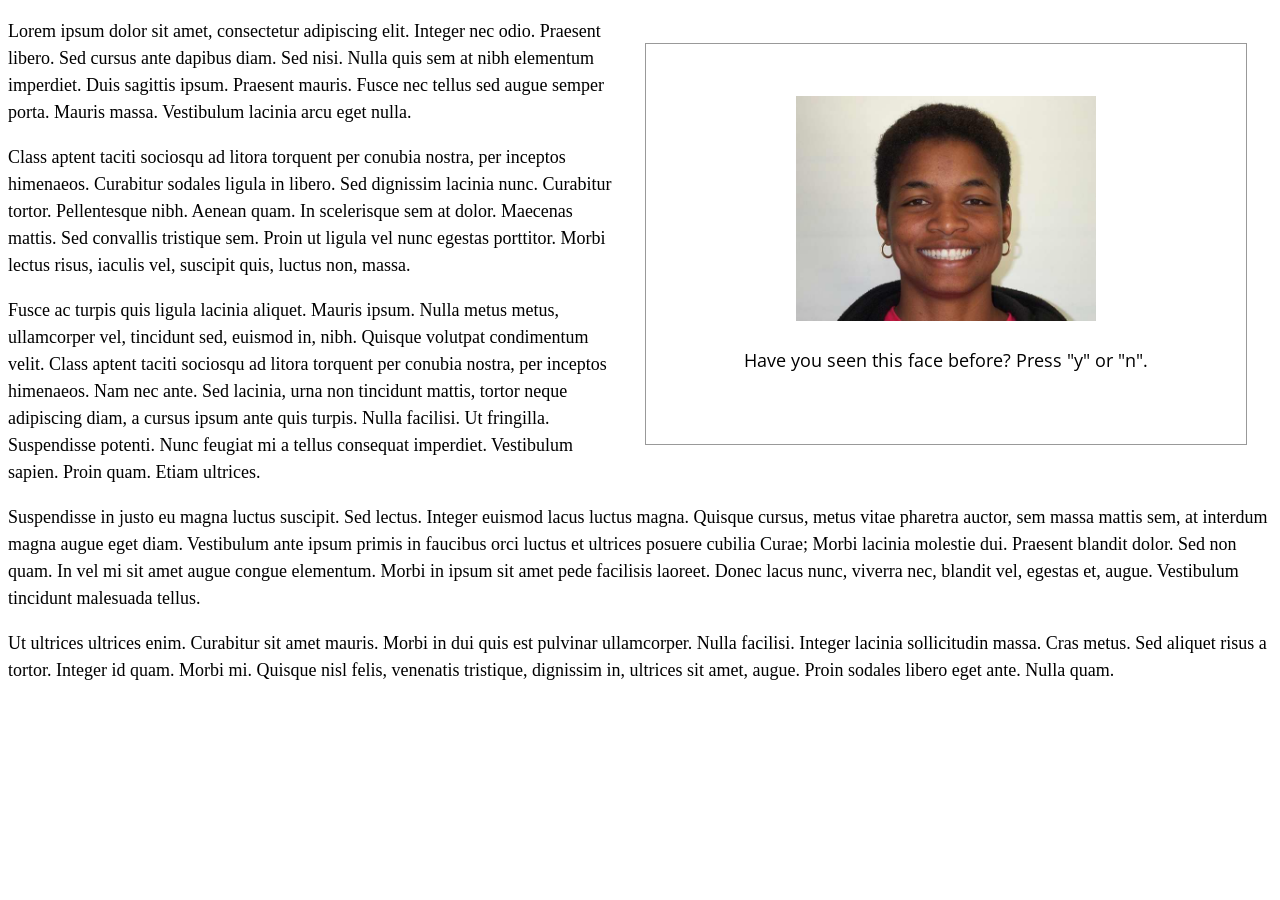
<file: jspsych-6.3.1/examples/display-element-to-embed-experiment.html>
<!DOCTYPE html>
<html>

<head>

  <script src="../jspsych.js"></script>
  <script src="../plugins/jspsych-image-keyboard-response.js"></script>
  <script src="../plugins/jspsych-html-keyboard-response.js"></script>
  <script src="../plugins/jspsych-preload.js"></script>
  <link rel="stylesheet" href="../css/jspsych.css">
  <style>
    p { line-height: 1.5em; font-size: 18px; }
    #jspsych-experiment { width: 600px; height: 400px; float: right; overflow: hidden; margin: 25px; border: 1px solid #999;}
  </style>
</head>

<body>
  <div id="jspsych-experiment"></div>
  <p>Lorem ipsum dolor sit amet, consectetur adipiscing elit. Integer nec odio. Praesent libero. Sed cursus ante dapibus diam. Sed nisi. Nulla quis sem at nibh elementum imperdiet. Duis sagittis ipsum. Praesent mauris. Fusce nec tellus sed augue semper porta. Mauris massa. Vestibulum lacinia arcu eget nulla. </p>

<p>Class aptent taciti sociosqu ad litora torquent per conubia nostra, per inceptos himenaeos. Curabitur sodales ligula in libero. Sed dignissim lacinia nunc. Curabitur tortor. Pellentesque nibh. Aenean quam. In scelerisque sem at dolor. Maecenas mattis. Sed convallis tristique sem. Proin ut ligula vel nunc egestas porttitor. Morbi lectus risus, iaculis vel, suscipit quis, luctus non, massa. </p>

<p>Fusce ac turpis quis ligula lacinia aliquet. Mauris ipsum. Nulla metus metus, ullamcorper vel, tincidunt sed, euismod in, nibh. Quisque volutpat condimentum velit. Class aptent taciti sociosqu ad litora torquent per conubia nostra, per inceptos himenaeos. Nam nec ante. Sed lacinia, urna non tincidunt mattis, tortor neque adipiscing diam, a cursus ipsum ante quis turpis. Nulla facilisi. Ut fringilla. Suspendisse potenti. Nunc feugiat mi a tellus consequat imperdiet. Vestibulum sapien. Proin quam. Etiam ultrices. </p>

<p>Suspendisse in justo eu magna luctus suscipit. Sed lectus. Integer euismod lacus luctus magna. Quisque cursus, metus vitae pharetra auctor, sem massa mattis sem, at interdum magna augue eget diam. Vestibulum ante ipsum primis in faucibus orci luctus et ultrices posuere cubilia Curae; Morbi lacinia molestie dui. Praesent blandit dolor. Sed non quam. In vel mi sit amet augue congue elementum. Morbi in ipsum sit amet pede facilisis laoreet. Donec lacus nunc, viverra nec, blandit vel, egestas et, augue. Vestibulum tincidunt malesuada tellus. </p>

<p>Ut ultrices ultrices enim. Curabitur sit amet mauris. Morbi in dui quis est pulvinar ullamcorper. Nulla facilisi. Integer lacinia sollicitudin massa. Cras metus. Sed aliquet risus a tortor. Integer id quam. Morbi mi. Quisque nisl felis, venenatis tristique, dignissim in, ultrices sit amet, augue. Proin sodales libero eget ante. Nulla quam. </p>
</body>


<script>

  var preload_trial = {
    type: 'preload',
    auto_preload: true
  }

  var trial_1 = {
    type: 'image-keyboard-response',
    stimulus: 'img/happy_face_1.jpg',
    choices: ['y','n'], 
    prompt: '<p>Have you seen this face before? Press "y" or "n".</p>',
    stimulus_width: 300,
    render_on_canvas: false
  }

  var trial_2 = {
    type: 'image-keyboard-response',
    stimulus: 'img/happy_face_2.jpg',
    choices: ['y','n'],
    trial_duration: 5000,
    prompt: '<p>Have you seen this face before? Press "y" or "n". (5s time limit).</p>',
    stimulus_width: 300,
    render_on_canvas: false
  }

  var trial_3 = {
    type: 'html-keyboard-response',
    choices: jsPsych.NO_KEYS, 
    trial_duration: 5000,
    prompt: '<p>No response allowed. 5s wait.</p>',
    stimulus: '<p>:)</p>'
  }

  var node = {
    timeline: [preload_trial, trial_1, trial_2, trial_3],
  }

  jsPsych.init({
    timeline: [node],
    display_element: 'jspsych-experiment',
    on_finish: function() {
      jsPsych.data.displayData();
    },
    default_iti: 250
  });
</script>

</html>
</file>
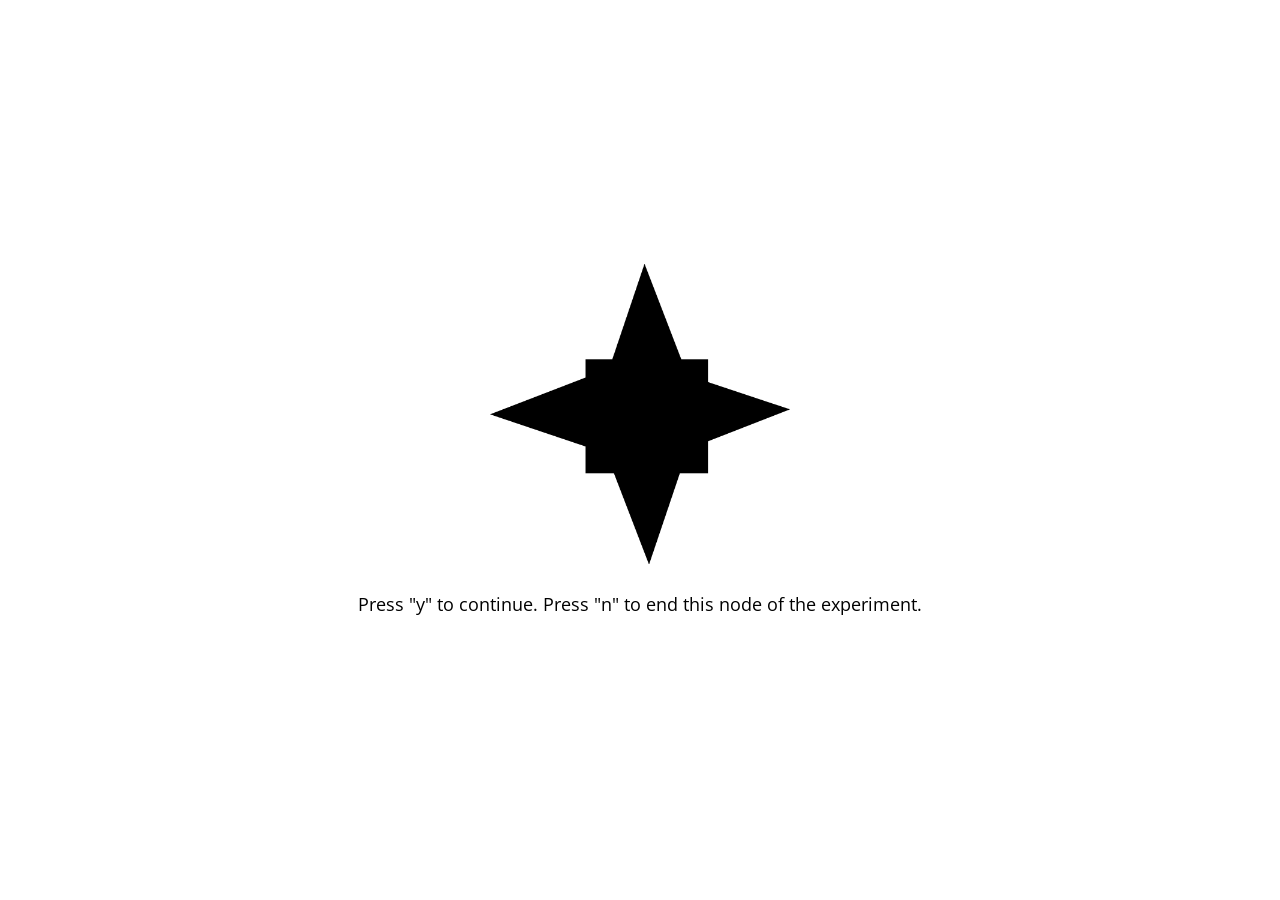
<file: jspsych-6.3.1/examples/end-active-node.html>
<!DOCTYPE html>
<html>
<head>
  <script src="../jspsych.js"></script>
  <script src="../plugins/jspsych-html-keyboard-response.js"></script>
  <script src="../plugins/jspsych-image-keyboard-response.js"></script>
  <script src="../plugins/jspsych-preload.js"></script>
  <link rel="stylesheet" href="../css/jspsych.css">
</head>
<body></body>
<script>
  var images = ["img/1.gif", "img/2.gif", "img/3.gif", "img/4.gif", "img/5.gif", "img/6.gif", "img/7.gif", "img/8.gif", "img/9.gif", "img/10.gif"];

  var trials = [];
  for (var i = 0; i < images.length; i++) {
    trials.push({
      stimulus: images[i]
    });
  }

  var preload = {
    type: 'preload',
    auto_preload: true
  }

  var block = {
    type: 'image-keyboard-response',
    choices: ['y','n'],
    stimulus_width: 300,
    prompt: '<p>Press "y" to continue. Press "n" to end this node of the experiment.</p>',
    on_finish: function(data) {
      if (jsPsych.pluginAPI.compareKeys(data.response, "n")) {
        jsPsych.endCurrentTimeline();
      }
    },
    timeline: trials
  }

  var after_block = {
    type: 'html-keyboard-response',
    stimulus: '<p>The next node.</p>',
  }

  jsPsych.init({
    timeline: [preload, block, after_block],
    on_finish: function() {
      jsPsych.data.displayData();
    }
  });
</script>

</html>
</file>
<file: jspsych-6.3.1/css/jspsych.css>
/*
 * CSS for jsPsych experiments.
 *
 * This stylesheet provides minimal styling to make jsPsych
 * experiments look polished without any additional styles.
 */

 @import url(https://fonts.googleapis.com/css?family=Open+Sans:400italic,700italic,400,700);

/* Container holding jsPsych content */

 .jspsych-display-element {
   display: flex;
   flex-direction: column;
   overflow-y: auto;
 }

 .jspsych-display-element:focus {
   outline: none;
 }

 .jspsych-content-wrapper {
   display: flex;
   margin: auto;
   flex: 1 1 100%;
   width: 100%;
 }

 .jspsych-content {
   max-width: 95%; /* this is mainly an IE 10-11 fix */
   text-align: center;
   margin: auto; /* this is for overflowing content */
 }

 .jspsych-top {
   align-items: flex-start;
 }

 .jspsych-middle {
   align-items: center;
 }

/* fonts and type */

.jspsych-display-element {
  font-family: 'Open Sans', 'Arial', sans-serif;
  font-size: 18px;
  line-height: 1.6em;
}

/* Form elements like input fields and buttons */

.jspsych-display-element input[type="text"] {
  font-family: 'Open Sans', 'Arial', sans-serif;
  font-size: 14px;
}

/* borrowing Bootstrap style for btn elements, but combining styles a bit */
.jspsych-btn {
  display: inline-block;
  padding: 6px 12px;
  margin: 0px;
  font-size: 14px;
  font-weight: 400;
  font-family: 'Open Sans', 'Arial', sans-serif;
  cursor: pointer;
  line-height: 1.4;
  text-align: center;
  white-space: nowrap;
  vertical-align: middle;
  background-image: none;
  border: 1px solid transparent;
  border-radius: 4px;
  color: #333;
  background-color: #fff;
  border-color: #ccc;
}

/* only apply the hover style on devices with a mouse/pointer that can hover - issue #977 */
@media (hover: hover) {
  .jspsych-btn:hover {
    background-color: #ddd;
    border-color: #aaa;
  }
}

.jspsych-btn:active {
  background-color: #ddd;
  border-color:#000000;
}

.jspsych-btn:disabled {
  background-color: #eee;
  color: #aaa;
  border-color: #ccc;
  cursor: not-allowed;
}

/* custom style for input[type="range] (slider) to improve alignment between positions and labels */

.jspsych-slider {
  appearance: none;
  -webkit-appearance: none; 
  -moz-appearance: none;
  width: 100%; 
  background: transparent; 
}
.jspsych-slider:focus {
  outline: none;
}
/* track */
.jspsych-slider::-webkit-slider-runnable-track {
  appearance: none;
  -webkit-appearance: none;
  width: 100%;
  height: 8px;
  cursor: pointer;
  background: #eee;
  box-shadow: 0px 0px 0px #000000, 0px 0px 0px #0d0d0d;
  border-radius: 2px;
  border: 1px solid #aaa;
}
.jspsych-slider::-moz-range-track {
  appearance: none;
  width: 100%;
  height: 8px;
  cursor: pointer;
  background: #eee;
  box-shadow: 0px 0px 0px #000000, 0px 0px 0px #0d0d0d;
  border-radius: 2px;
  border: 1px solid #aaa;
}
.jspsych-slider::-ms-track {
  appearance: none;
  width: 99%;
  height: 14px;
  cursor: pointer;
  background: #eee;
  box-shadow: 0px 0px 0px #000000, 0px 0px 0px #0d0d0d;
  border-radius: 2px;
  border: 1px solid #aaa;
}
/* thumb */
.jspsych-slider::-webkit-slider-thumb {
  border: 1px solid #666;
  height: 24px;
  width: 15px;
  border-radius: 5px;
  background: #ffffff;
  cursor: pointer;
  -webkit-appearance: none;
  margin-top: -9px;
}
.jspsych-slider::-moz-range-thumb {
  border: 1px solid #666;
  height: 24px;
  width: 15px;
  border-radius: 5px;
  background: #ffffff;
  cursor: pointer;
}
.jspsych-slider::-ms-thumb {
  border: 1px solid #666;
  height: 20px;
  width: 15px;
  border-radius: 5px;
  background: #ffffff;
  cursor: pointer;
  margin-top: -2px;
}

/* jsPsych progress bar */

#jspsych-progressbar-container {
  color: #555;
  border-bottom: 1px solid #dedede;
  background-color: #f9f9f9;
  margin-bottom: 1em;
  text-align: center;
  padding: 8px 0px;
  width: 100%;
  line-height: 1em;
}
#jspsych-progressbar-container span {
  font-size: 14px;
  padding-right: 14px;
}
#jspsych-progressbar-outer {
  background-color: #eee;
  width: 50%;
  margin: auto;
  height: 14px;
  display: inline-block;
  vertical-align: middle;
  box-shadow: inset 0 1px 2px rgba(0,0,0,0.1);
}
#jspsych-progressbar-inner {
  background-color: #aaa;
  width: 0%;
  height: 100%;
}

/* Control appearance of jsPsych.data.displayData() */
#jspsych-data-display {
  text-align: left;
}
</file>
<file: jspsych-6.3.1/css/custom.css>
/*
 * CSS for jsPsych experiments.
 *
 * This stylesheet provides minimal styling to make jsPsych
 * experiments look polished without any additional styles.
 */

 @import url(https://fonts.googleapis.com/css?family=Open+Sans:400italic,700italic,400,700);

/* Container holding jsPsych content */

 .jspsych-display-element {
   display: flex;
   flex-direction: column;
   overflow-y: auto;
 }

 .jspsych-display-element:focus {
   outline: none;
 }

 .jspsych-content-wrapper {
   display: flex;
   margin: auto;
   flex: 1 1 100%;
   width: 100%;
 }

 .jspsych-content {
   /*NOTE (Hector): Modified max-width from 95% to 100% so grid would be displayed properly;*/
   max-width: 100%; /* this is mainly an IE 10-11 fix */
   text-align: center;
   margin: auto; /* this is for overflowing content */
 }

 .jspsych-top {
   align-items: flex-start;
 }

 .jspsych-middle {
   align-items: center;
 }

/* fonts and type */

.jspsych-display-element {
  font-family: 'Open Sans', 'Arial', sans-serif;
  font-size: 18px;
  line-height: 1.6em;
}

/* Form elements like input fields and buttons */

.jspsych-display-element input[type="text"] {
  font-family: 'Open Sans', 'Arial', sans-serif;
  font-size: 14px;
}

/* borrowing Bootstrap style for btn elements, but combining styles a bit */
.jspsych-btn {
  display: inline-block;
  padding: 6px 12px;
  margin: 0px;
  font-size: 14px;
  font-weight: 400;
  font-family: 'Open Sans', 'Arial', sans-serif;
  cursor: pointer;
  line-height: 1.4;
  text-align: center;
  white-space: nowrap;
  vertical-align: middle;
  background-image: none;
  border: 1px solid transparent;
  border-radius: 4px;
  color: #333;
  background-color: #fff;
  border-color: #ccc;
}

.btn-hoverwindow {
	display: none;
	list-style: none;
	position: absolute;
	top: 36px;
	left: 0;
	margin: 0;
	padding: 0;
	width: 100%;
	background: #ddd;
}

.jspsych-btn.active > .btn-hoverwindow {
  display: block;
}

.jspsych-btn:hover {
  background-color: #ddd;
  border-color: #aaa;
}

.jspsych-btn:disabled {
  background-color: #eee;
  color: #aaa;
  border-color: #ccc;
  cursor: not-allowed;
}

/* jsPsych progress bar */

#jspsych-progressbar-container {
  color: #555;
  border-bottom: 1px solid #dedede;
  background-color: #f9f9f9;
  margin-bottom: 1em;
  text-align: center;
  padding: 8px 0px;
  width: 100%;
  line-height: 1em;
}
#jspsych-progressbar-container span {
  font-size: 14px;
  padding-right: 14px;
}
#jspsych-progressbar-outer {
  background-color: #eee;
  width: 50%;
  margin: auto;
  height: 14px;
  display: inline-block;
  vertical-align: middle;
  box-shadow: inset 0 1px 2px rgba(0,0,0,0.1);
}
#jspsych-progressbar-inner {
  background-color: #aaa;
  width: 0%;
  height: 100%;
}

/* Control appearance of jsPsych.data.displayData() */
#jspsych-data-display {
  text-align: left;
}

.smsp {
  word-spacing: 0.5em;
}

.jspsych-custom-label{
  display: inline-block;
  margin: 0px;
  font-size: 20px;
  font-weight: 400;
  font-family: 'Open Sans', 'Arial', sans-serif;
  cursor: pointer;
  line-height: 0;
  text-align: center;
  white-space: nowrap;
  vertical-align: middle;
  background-image: none;
  border: 1px solid transparent;
  border-radius: 1px;
  color: #333;
  background-color: #fff;
  border-color: #ccc;
  width: 190px;
  height: 40px;
}

/*Added elements for RME experiment
Hector Leos - McGill University
*/

.feedback{font-family: "verdana"; font-size: 20px;} 
.middle { text-align: center } 
.middle > div { vertical-align: top;display: inline-block; } 
/*.container { text-align: center } 
.container > div { vertical-align: top; white-space: normal;} */
#center_left,#center_right { line-height: 1.05; }


.button_1, .button_2 {
  display: inline-block;

}
#R1, #R2, #R3 {
  font-size: 2rem;
}
.response-box {
  display: block;
  width: 100%;
  height: 37px;
  padding: 0;
  box-sizing:content-box;
  outline: none;
  border: 0px;
  font-size: 50px;
  line-height: 1.846;
  color: #666666;
  background-color: transparent;
  background-image: none;
  border: none;
  border-radius: 0;
  transition: border-color ease-in-out .15s, box-shadow ease-in-out .15s;
  box-shadow: inset 0 -1px 0 #dddddd;
  -webkit-appearance: none;
  -webkit-box-sizing: border-box;
  -webkit-margin-collapse: collapse;
  -webkit-tap-highlight-color: #fff;
}

.form-control {
  display: inline-block;
  width: 60%;
  border: 1;
  align-self: center;
  -webkit-background-size: 13px 13px;
  background-size: 13px;  
  position: relative;
  margin-bottom: 30px;
  margin-left: 40px;
  margin: 0;
  padding: 6px 16px;
  -webkit-background-size: 93px 93px;
  background-size: 13px;
  font-size: 20px;
  line-height: 1.5;
}

.jspsych-display-element input[type="type-text"] {
  font-family: 'Open Sans', 'Arial', sans-serif;
  width: 80%;
  display: inline-block;
  align-self: center;
  position: relative;
 

  font-size: 20px;
}
</file>
